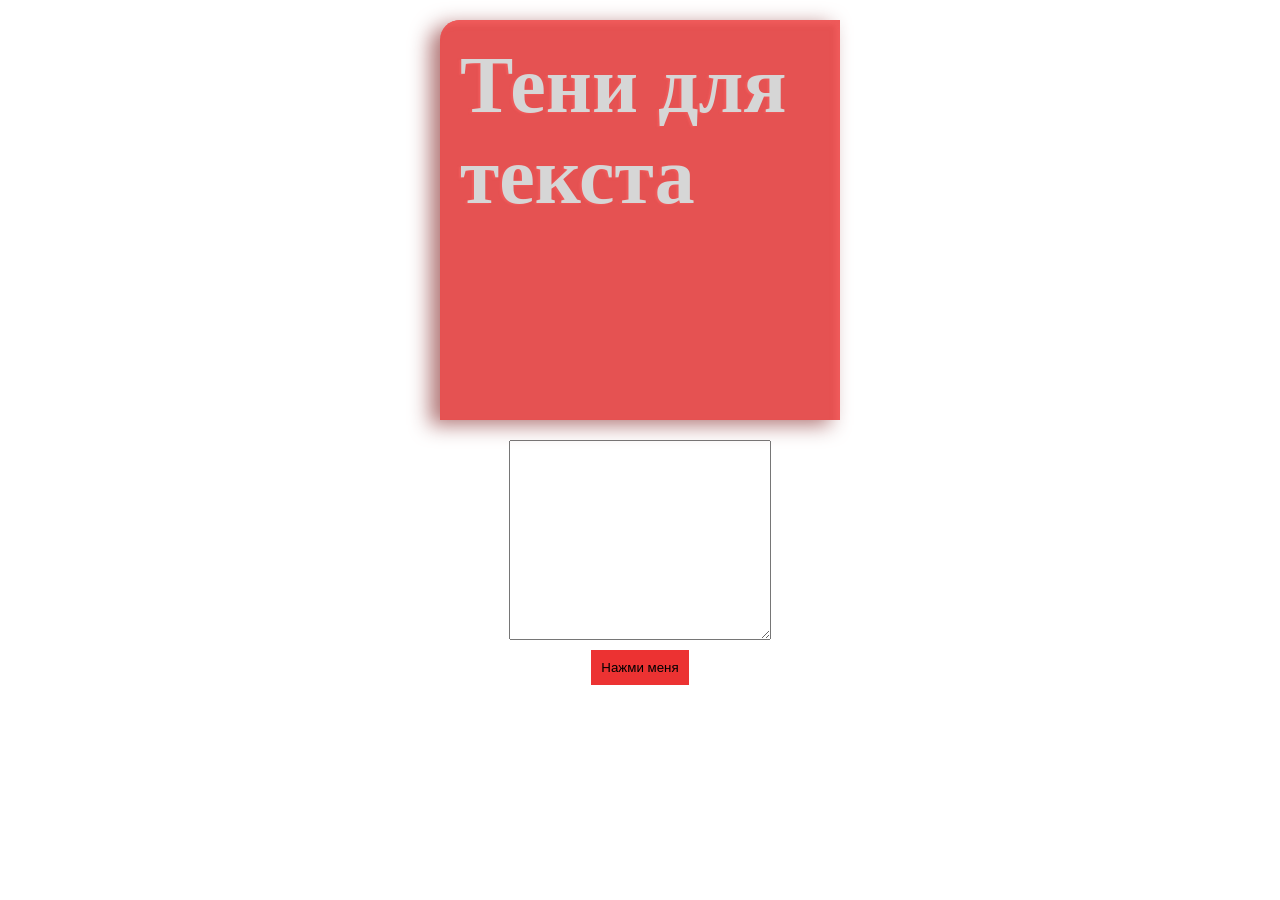
<file: css3/index.html>
<!DOCTYPE html>
<html lang="en">

<head>
    <meta charset="UTF-8">
    <meta http-equiv="X-UA-Compatible" content="IE=edge">
    <meta name="viewport" content="width=device-width, initial-scale=1.0">
    <link rel="stylesheet" href="css3.css">
    <title>CSS3</title>
</head>

<body>
    <div class="element">
        <h1 class="element-title">Тени для текста</h1>
    </div>
    <textarea class="text-form"name="" id="" cols="30" rows="10"></textarea>
    <button>Нажми меня</button>
</body>

</html>
</file>
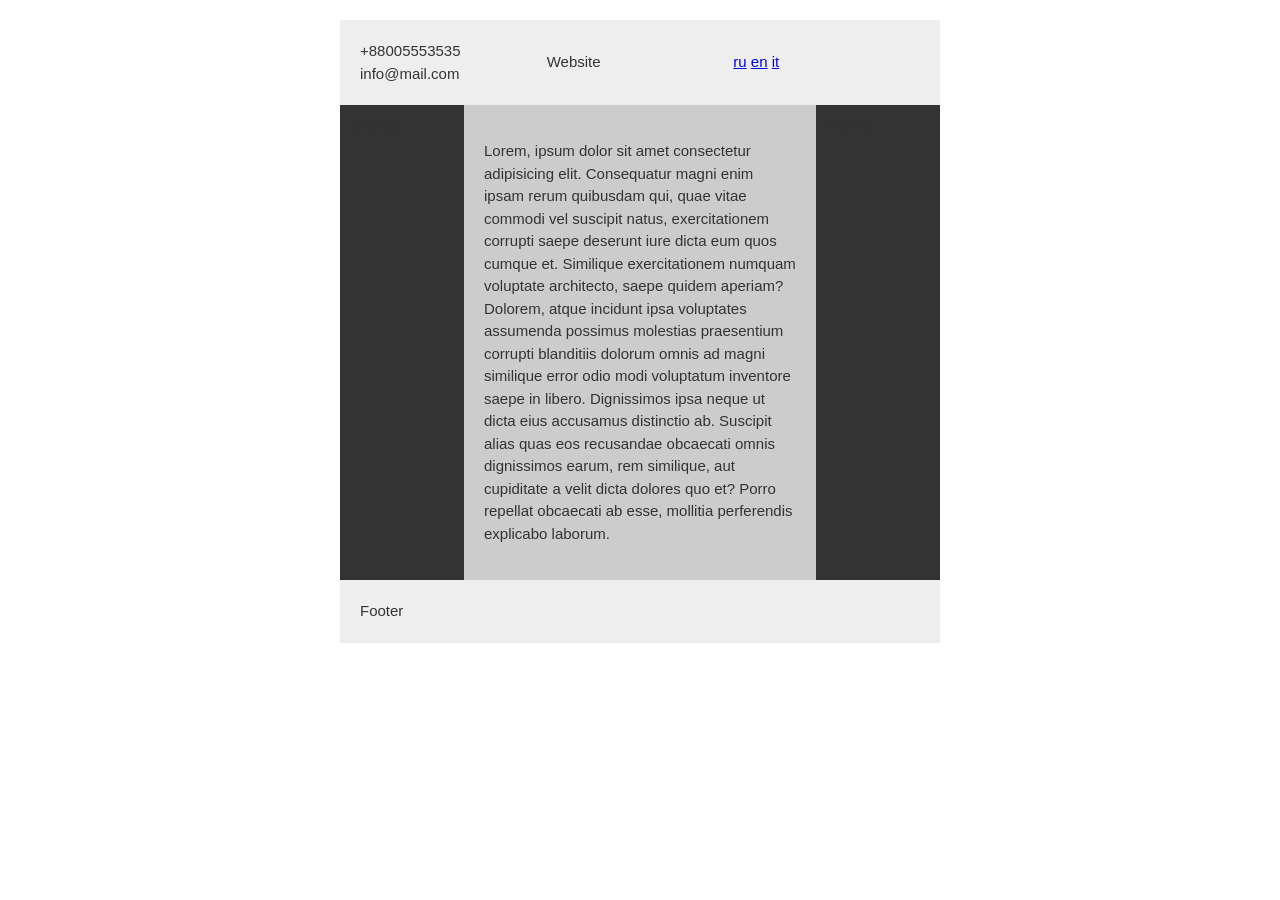
<file: flex/index.html>
<!DOCTYPE html>
<html lang="en">
<head>
    <meta charset="UTF-8">
    <meta http-equiv="X-UA-Compatible" content="IE=edge">
    <meta name="viewport" content="width=device-width, initial-scale=1.0">
    <link rel="stylesheet" href="../Myweb/style.css">
    <title>Flex</title>
</head>
<body>
    <div class="page">
        <header class="header">
            <div class="header-item header-logo">Website</div>
            <div class="header-item header-tel">
                <div>+88005553535</div>
                <div>info@mail.com</div>
            </div>
           <div class="header-item header-lang">
               <a href="#">ru</a>
               <a href="#">en</a>
               <a href="#">it</a>
           </div>
        </header>
        <div class="content">
            <aside class="sidebar">Sidebar</aside>
            <main class="main">
                <p>Lorem, ipsum dolor sit amet consectetur adipisicing elit. Consequatur magni enim ipsam rerum quibusdam qui, quae vitae commodi vel suscipit natus, exercitationem corrupti saepe deserunt iure dicta eum quos cumque et. Similique exercitationem numquam voluptate architecto, saepe quidem aperiam? Dolorem, atque incidunt ipsa voluptates assumenda possimus molestias praesentium corrupti blanditiis dolorum omnis ad magni similique error odio modi voluptatum inventore saepe in libero. Dignissimos ipsa neque ut dicta eius accusamus distinctio ab. Suscipit alias quas eos recusandae obcaecati omnis dignissimos earum, rem similique, aut cupiditate a velit dicta dolores quo et? Porro repellat obcaecati ab esse, mollitia perferendis explicabo laborum.</p>
            </main>
            <aside class="sidebar">Sidebar</aside>
        </div>
        <footer class="footer">Footer</footer>
    </div>
</body>
</html>
</file>
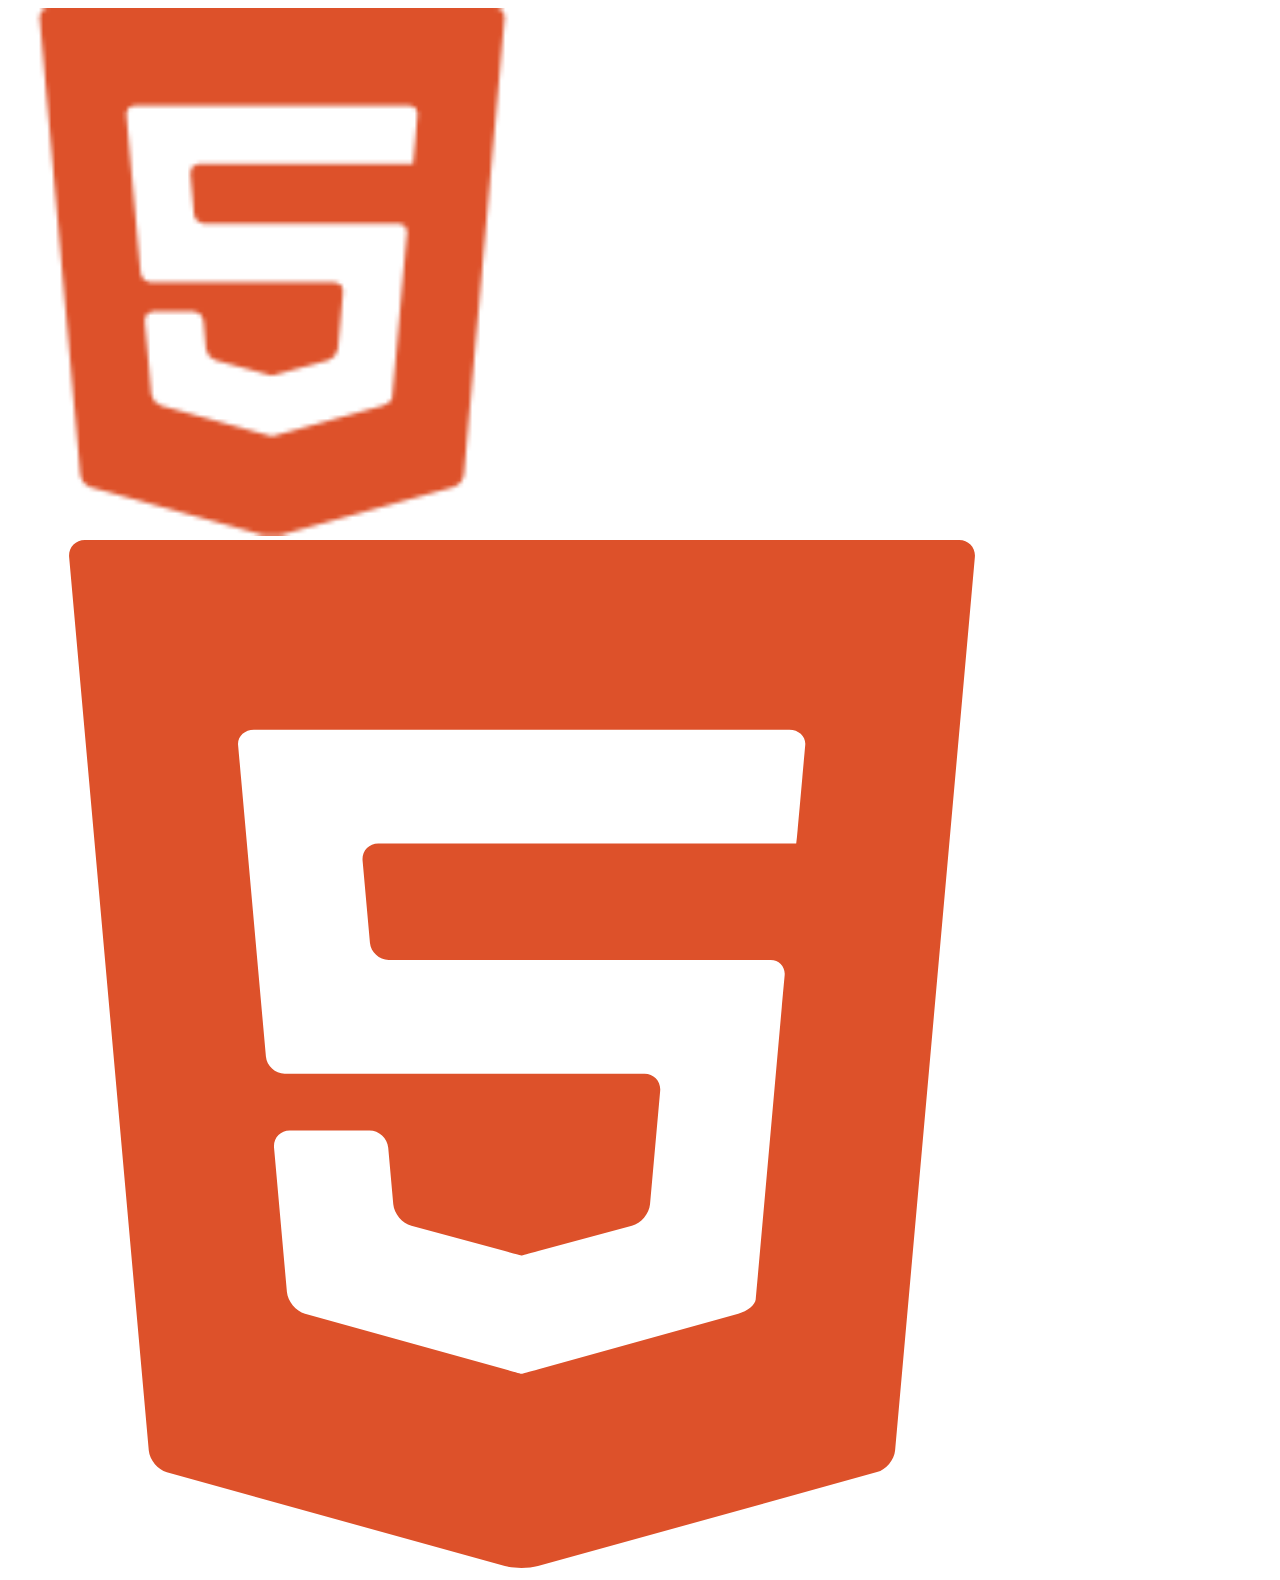
<file: graphics/index.html>
<!DOCTYPE html>
<html>
<head>
    <meta charset="UTF-8">
    <title>Graphics</title>
</head>
<body>


    <img src="img/html5.png" width="528" alt="">
    <img src="img/html5.svg" width="1028" alt="">


</body>
</html>
</file>
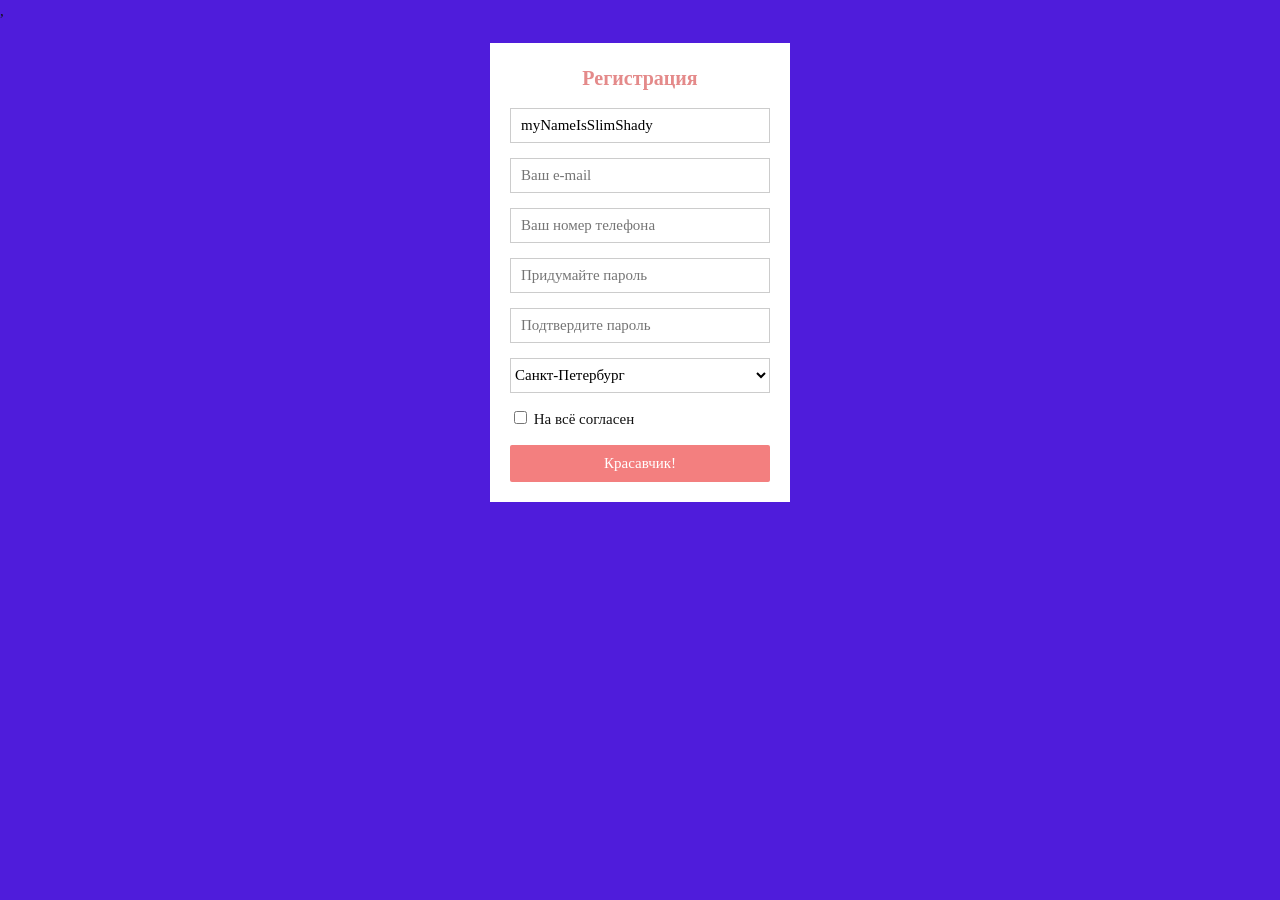
<file: Myweb/form/index.html>
<!DOCTYPE html>
<html lang="en">
<head>
    <meta charset="UTF-8">
    <meta http-equiv="X-UA-Compatible" content="IE=edge">
    <meta name="viewport" content="width=device-width, initial-scale=1.0">,
    <link rel="stylesheet" href="style.css">
    <title>Регистрация</title>
</head>
<body>
    <div class="auth">
        <h1 class="auth-title">Регистрация</h1>
        <form action="/" method="post">
            <div class="form-group">
                <input type="text" class="input" value="myNameIsSlimShady" placeholder="Ваше полное имя"
                name="name">
            </div>

            <div class="form-group">
                <input type="email" class="input" placeholder="Ваш e-mail"
                name="email">
            </div>
            <div class="form-group">
                <input type="tel" class="input" placeholder="Ваш номер телефона"
                name="tel">
            </div>
            <div class="form-group">
                <input type="password" class="input" placeholder="Придумайте пароль"
                name="password">
            </div>
            <div class="form-group">
                <input type="password" class="input" placeholder="Подтвердите пароль"
                name="password_confirm">
            </div>
            <div class="form-group">
                <select class="select" name="city">
                    <option value="sankt-petersburg">Санкт-Петербург</option>
                    <option value="blues de moscou">Москва</option>
                    <option value="nino">Горький</option>
                </select>
            </div>
            <div class="form-group">
                <input type="checkbox" class="checkbox" id="rules"
                name="rules">
                <label for="rules">На всё согласен</label>
            </div>
            <button class="btn" type="submit" action="/">Красавчик!</button>
        </form>
    </div>
</body>
</html>
</file>
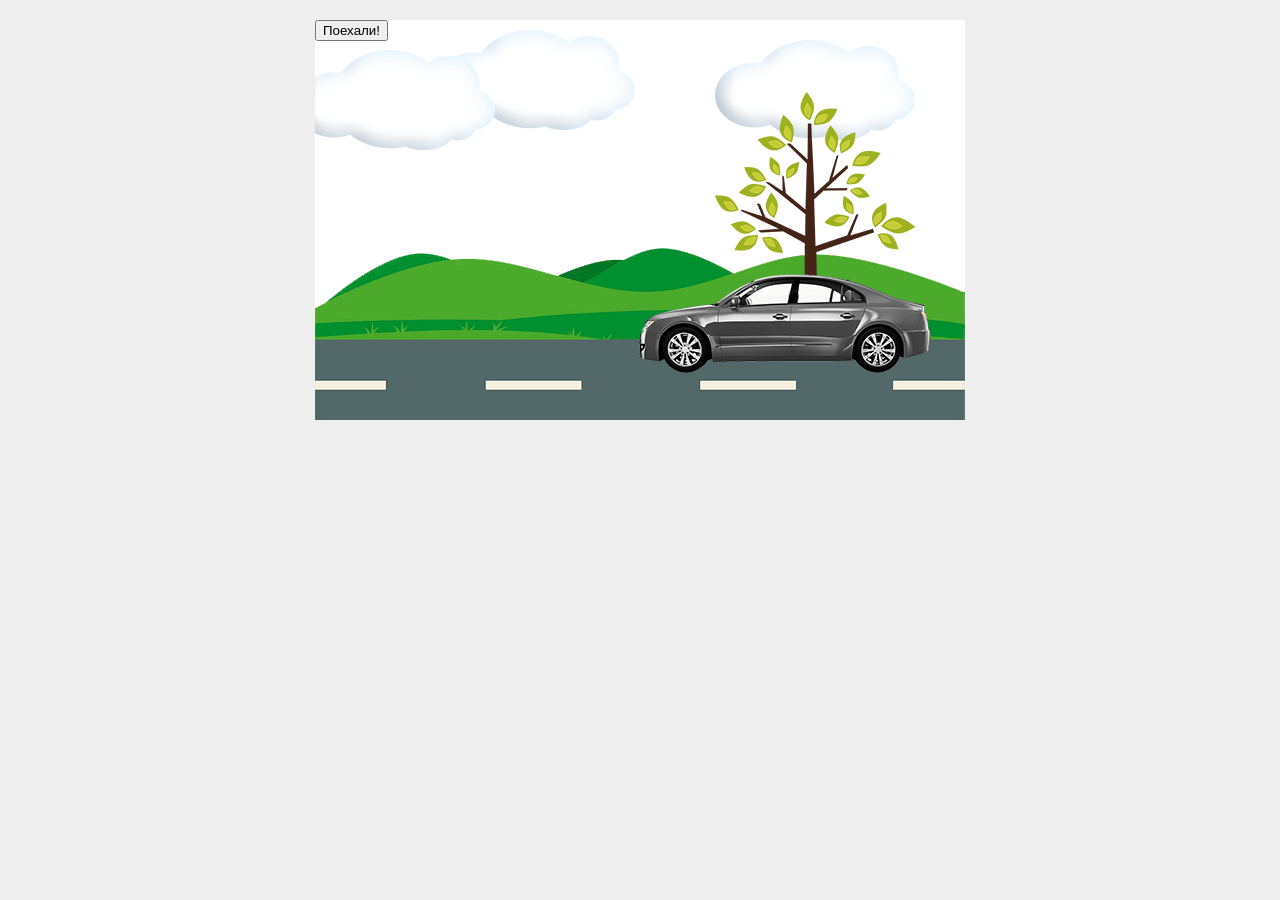
<file: Myweb/position/index.html>
<!DOCTYPE html>
<html lang="en">
<head>
    <meta charset="UTF-8">
    <meta http-equiv="X-UA-Compatible" content="IE=edge">
    <meta name="viewport" content="width=device-width, initial-scale=1.0">
    <link rel="stylesheet" href="style.css">
    <title>Позиционирование</title>
</head>
<body>
    <div class="composition">
        <img class="car" src="img/car.png" alt="car">
        <img class="road" src="img/road.png" alt="road">
        <img class="tree" src="img/tree.png" alt="tree">
        <img class="cloud" src="img/cloud.png" alt="cloud">
        <img class="cloud-2" src="img/cloud.png" alt="cloud">
        <img class="cloud-3" src="img/cloud.png" alt="cloud">
        <button class="btn">Поехали!</button>
    </div>
    <script src="script.js"></script>
</body>
</html>
</file>
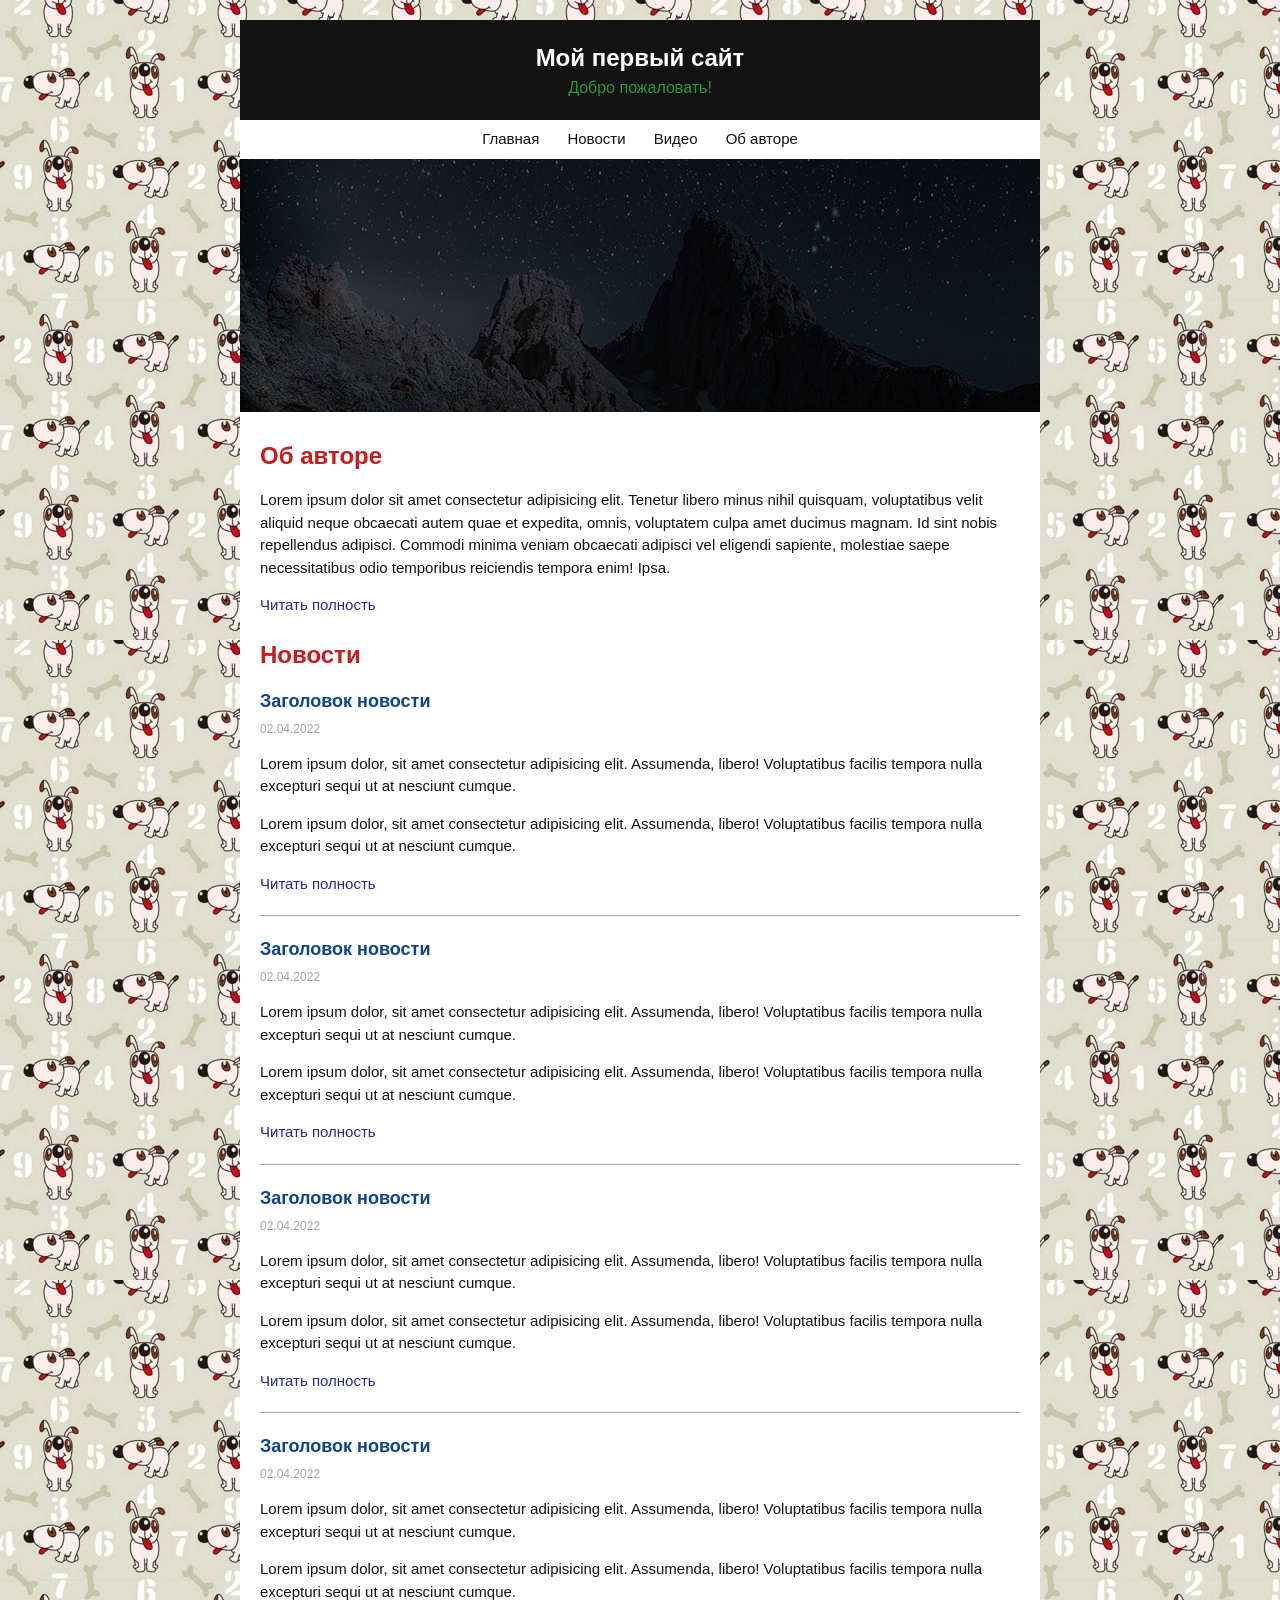
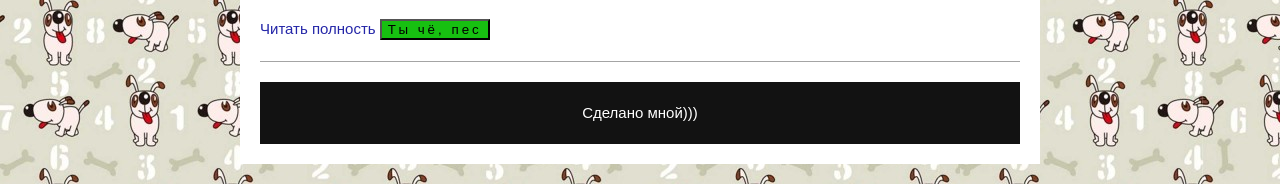
<file: Myweb/simple_page/index.html>
<!DOCTYPE html>
<html lang="en">
<head>
    <meta charset="UTF-8">
    <link rel="stylesheet" href="style.css">
    <meta http-equiv="X-UA-Compatible" content="IE=edge">
    <meta name="viewport" content="width=device-width, initial-scale=1.0">
    <title>Простая страница</title>
</head>
<body>
    <div class="page">
        <div class="header">
            <h1 class="header-title">Мой первый сайт</h1>
            <h2 class="header-subtitle">Добро пожаловать!</h2>
        </div>
        <div class="nav">
            <a class="nav-link" href="#">Главная</a>
            <a class="nav-link" href="#">Новости</a>
            <a class="nav-link" href="#">Видео</a>
            <a class="nav-link" href="#">Об авторе</a>
        </div>

        <img src="img/intro.jpg" alt="">

        <div class="content">
            <h3 class="content-title">Об авторе</h3>
            <div class="content-text">
                <p>
                    Lorem ipsum dolor sit amet consectetur 
                    adipisicing elit. Tenetur libero minus 
                    nihil quisquam, voluptatibus velit aliquid 
                    neque obcaecati autem quae et expedita, omnis, 
                    voluptatem culpa amet ducimus magnam. Id sint
                     nobis repellendus adipisci. Commodi minima 
                     veniam obcaecati adipisci vel eligendi sapiente, 
                     molestiae saepe necessitatibus odio temporibus 
                     reiciendis tempora enim! Ipsa.
                </p>
                <a class="read-more" href="#">Читать полность</a>
            </div>

            <h3 class="content-title">Новости</h3>
            <div class="article">
                <h4 class="article-title">
                   <a href="#"> Заголовок новости</a></h4>
                <div class="article-date">02.04.2022</div>
            
            <div class="article-text">
                <p>Lorem ipsum dolor, sit amet consectetur adipisicing elit. Assumenda, libero! Voluptatibus facilis tempora nulla excepturi sequi ut at nesciunt cumque.</p>
            <p>Lorem ipsum dolor, sit amet consectetur adipisicing elit. Assumenda, libero! Voluptatibus facilis tempora nulla excepturi sequi ut at nesciunt cumque.</p>
            </div>
            <a class="read-more" href="#">Читать полность</a>
            </div>
            <div class="article">
                <h4 class="article-title"><a href="#"> Заголовок новости</a></h4>
                <div class="article-date">02.04.2022</div>
            
            <div class="article-text">
                <p>Lorem ipsum dolor, sit amet consectetur adipisicing elit. Assumenda, libero! Voluptatibus facilis tempora nulla excepturi sequi ut at nesciunt cumque.</p>
                <p>Lorem ipsum dolor, sit amet consectetur adipisicing elit. Assumenda, libero! Voluptatibus facilis tempora nulla excepturi sequi ut at nesciunt cumque.</p>
            </div>
            <a class="read-more" href="#">Читать полность</a>
            </div>
            <div class="article">
                <h4 class="article-title"><a href="#"> Заголовок новости</a></h4>
                <div class="article-date">02.04.2022</div>
            
            <div class="article-text">
                <p>Lorem ipsum dolor, sit amet consectetur adipisicing elit. Assumenda, libero! Voluptatibus facilis tempora nulla excepturi sequi ut at nesciunt cumque.</p>
                <p>Lorem ipsum dolor, sit amet consectetur adipisicing elit. Assumenda, libero! Voluptatibus facilis tempora nulla excepturi sequi ut at nesciunt cumque.</p>
            </div>
            <a class="read-more" href="#">Читать полность</a>
            </div>
            <div class="article">
                <h4 class="article-title"><a href="#"> Заголовок новости</a></h4>
                <div class="article-date">02.04.2022</div>
            
            <div class="article-text">
                <p>Lorem ipsum dolor, sit amet consectetur adipisicing elit. Assumenda, libero! Voluptatibus facilis tempora nulla excepturi sequi ut at nesciunt cumque.</p>
                <p>Lorem ipsum dolor, sit amet consectetur adipisicing elit. Assumenda, libero! Voluptatibus facilis tempora nulla excepturi sequi ut at nesciunt cumque.</p>
            </div>
            <a class="read-more" href="#">Читать полность</a>

            <button class="dog">Ты чё, пес</button>
            </div>
            <div class="footer">
                Сделано мной)))
            </div>
        </div>
       
    </div>
</body>
</html>
</file>
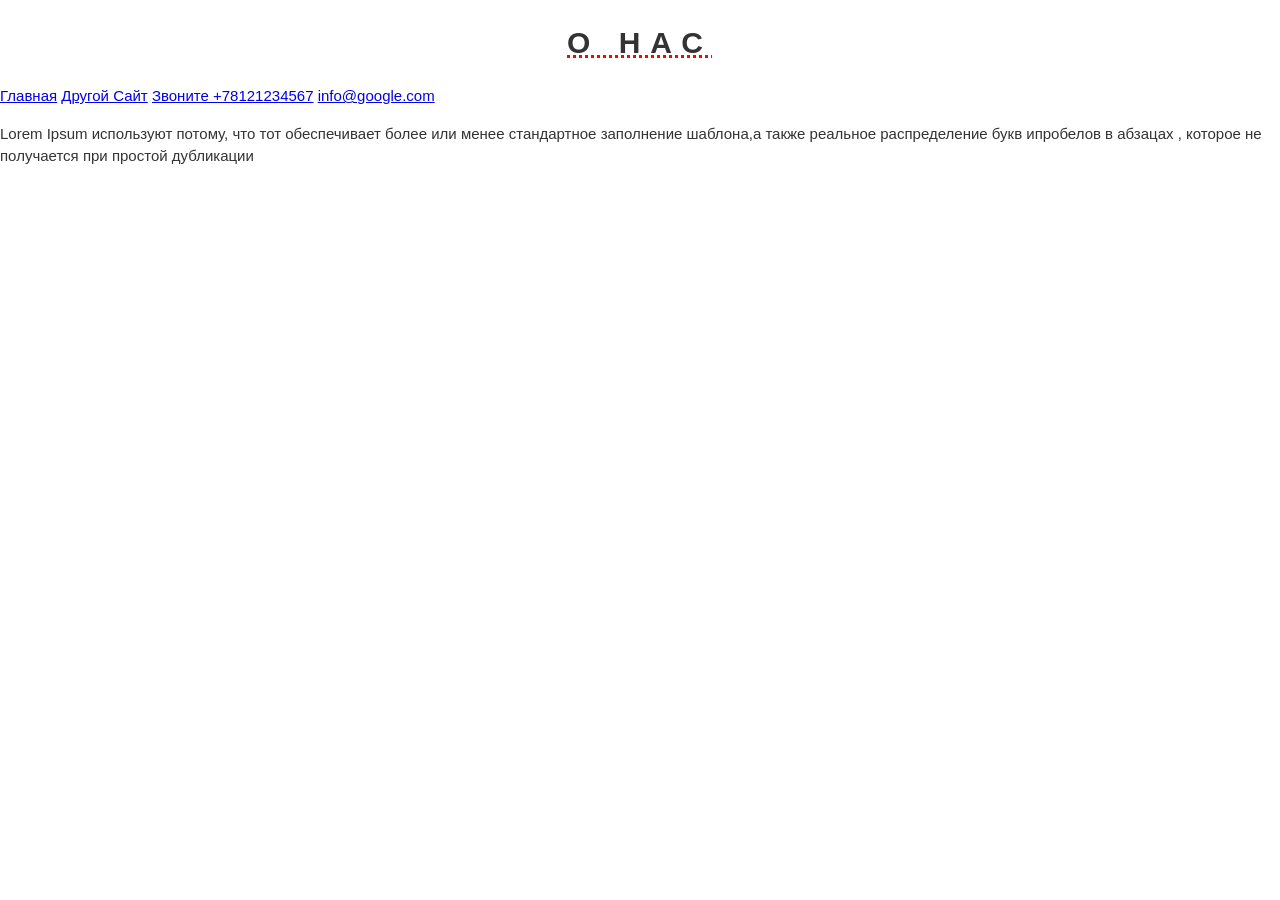
<file: Myweb/about.html>
<!doctype html>
<html>
    <head>
        <meta charset="utf-8">
        <link rel="stylesheet" href="style.css">
        <title>О нас!</title>
    </head> 
    <body>
        <h1 class="title">О нас</h1>
         
 
          <p>
        <a href="index.html">Главная</a>
        <a href="https://rutracker.net/forum/tracker.php?search_id=m89Pdc56OWFd&start=50&nm=Python" target="_blank">Другой Сайт</a>
              
              <a href="tel:+78121234567">Звоните +78121234567</a>
              <a href="mailto:ragioniere1980@gmail.com">info@google.com</a>
        </p>

            
       <p>
           Lorem Ipsum используют потому, что тот обеспечивает более или менее  стандартное заполнение шаблона,а также реальное распределение букв ипробелов в абзацах , которое не получается при простой дубликации </p>

    </body>
</html>
</file>
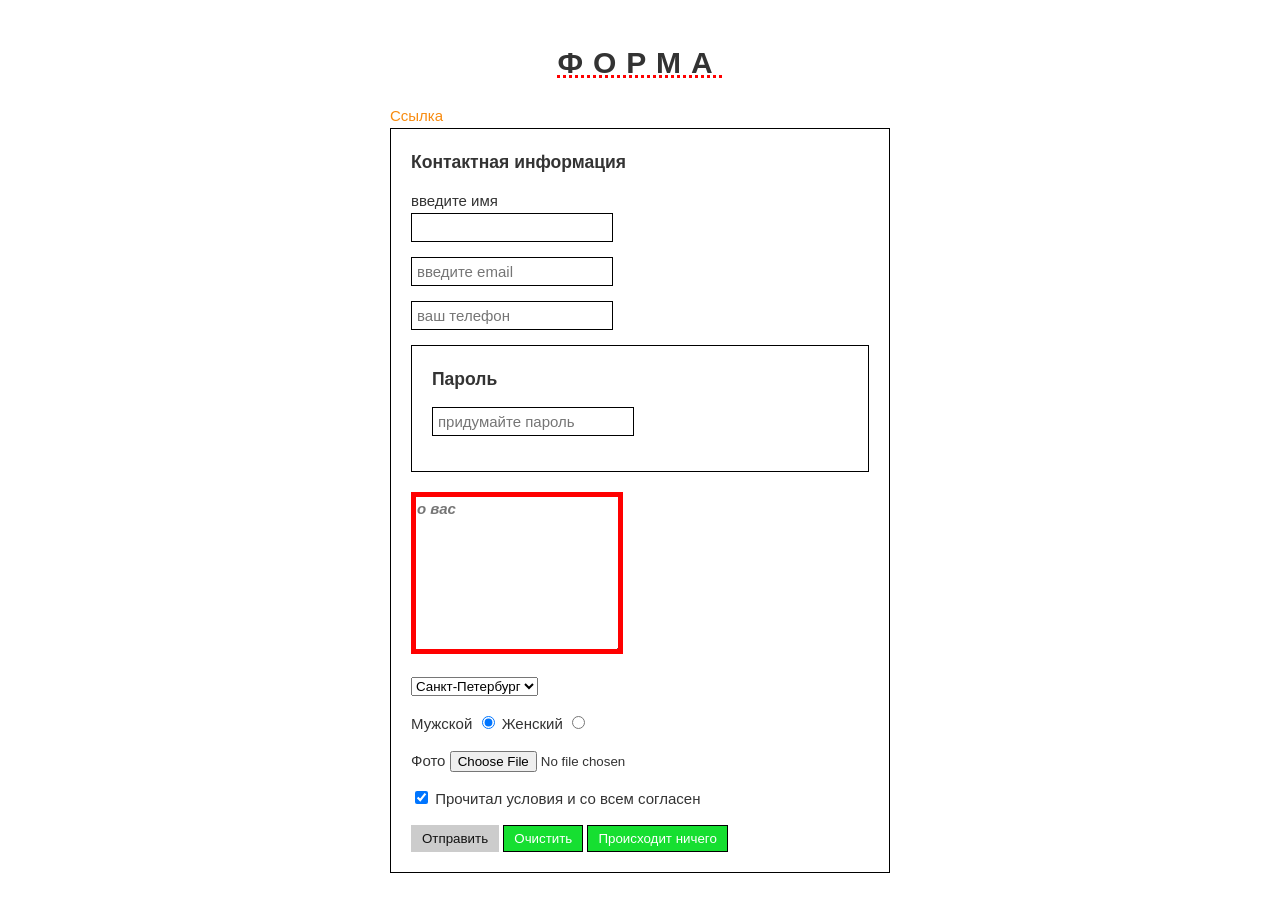
<file: Myweb/form.html>
<!doctype html>
<html>

<head>
    <meta charset="utf-8">
    <link rel="stylesheet" href="style.css">
    <title>Работа с формой</title>
</head>

<body>

    <div class="form">
        <h1 class="title">Форма</h1>

        <a class="link" href="#">Ссылка</a>

        <form action="/" method="post">
            <div class="form-fieldset"> <!-- используется этот тег редко обьединение в группы-->
                <h3 class="form-title">Контактная информация</h3> <!-- используется этот тег редко название для групп-->
                <div class="form-group">
                    <label for="input_name">введите имя</label>
                    <input class="form-input" type="text" name="name" id="input_name">
                </div>
                <div class="form-group">
                    <input class="form-input" type="email" name="email" placeholder="введите email">
                </div>
                <div class="form-group">
                    <input class="form-input" type="tel" name="tel" placeholder="ваш телефон">
                </div>
            </в>
            <div class="form-fieldset">
                <h3 class="form-title">Пароль</h3>
                <div class="form-group">
                    <input class="form-input" type="password" name="password" placeholder="придумайте пароль">
                </div>
            </div>
            <div class="form-group">
                <textarea class="form-textarea" name="text" placeholder="о вас"></textarea>
            </div>
            <div class="form-group">
                <select name="city">
                    <option>Санкт-Петербург</option>
                    <option>Москва</option>
                    <option>Горький</option>
                </select>
            </div>
            <div class="form-group">
                <label for="male">Мужской</label>
                <input type="radio" name="choose_male" id="male" checked>
                <label for="female">Женский</label>
                <input type="radio" name="choose_male" id="female">
            </div>
            <div class="form-group">
                <label for="photo">Фото</label>
                <input type="file" name="file" id="photo">
            </div>
            <div class="form-group">
                <input type="checkbox" name="ruses_agree" id="ruses_agree" checked>
                <label for="ruses_agree">Прочитал условия и со всем согласен</label>
            </div>
            <button class="btn" type="submit" disabled>Отправить</button>
            <button class="btn" type="reset">Очистить</button>
            <button class="btn" type="button">Происходит ничего</button>

        </form>
    </div>

</body>

</html>
</file>
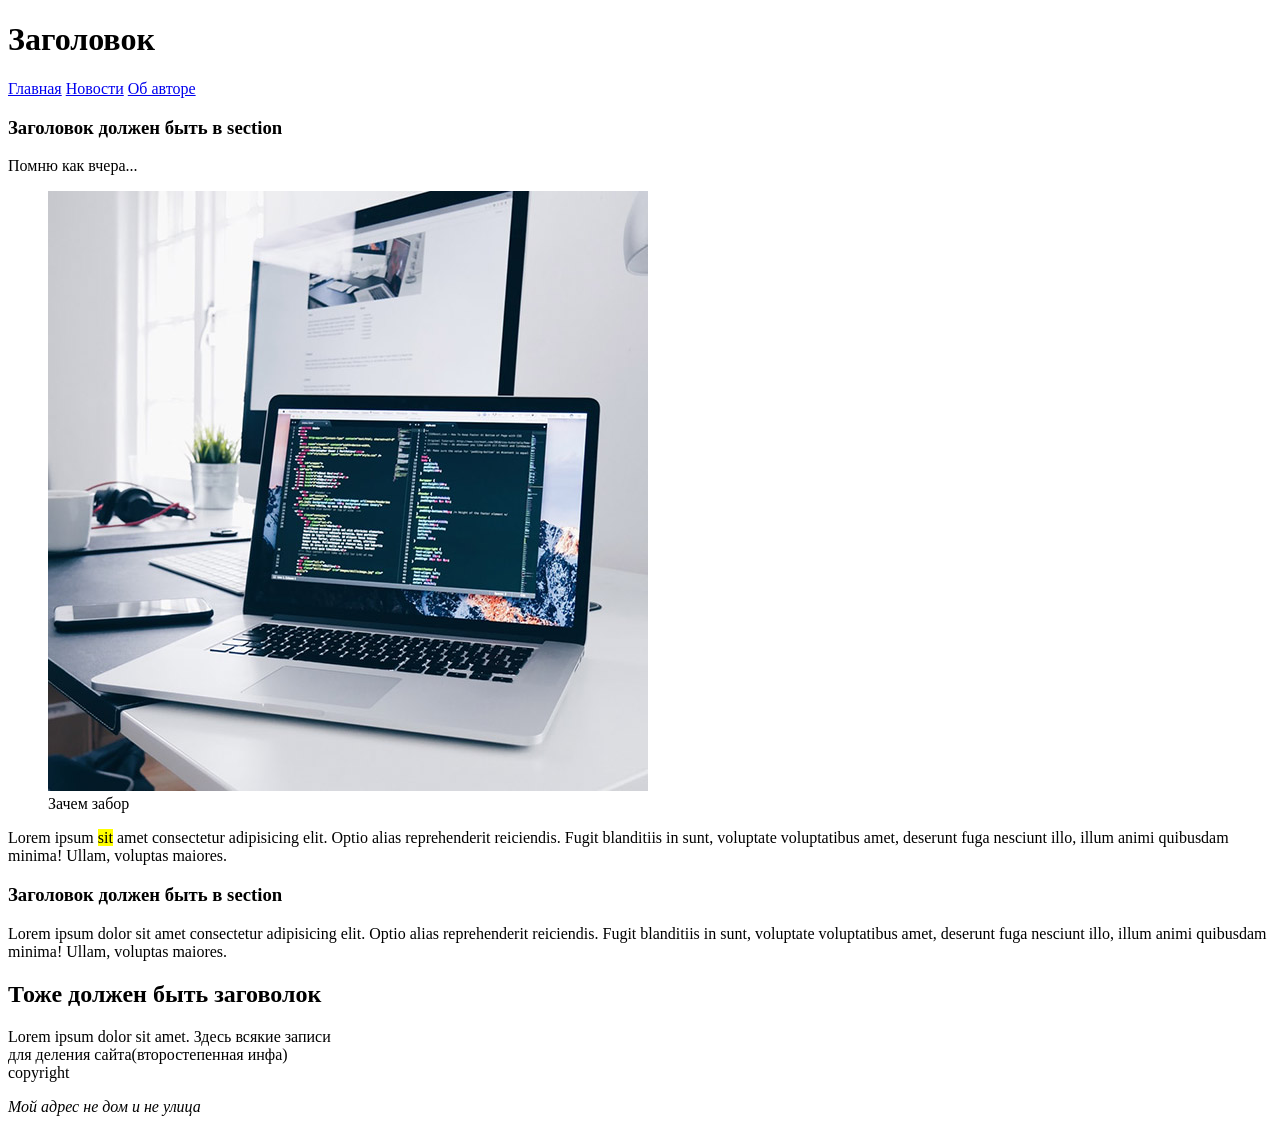
<file: Myweb/html5.html>
<!DOCTYPE html>
<html lang="en">
<head>
    <meta charset="UTF-8">
    <meta http-equiv="X-UA-Compatible" content="IE=edge">
    <meta name="viewport" content="width=device-width, initial-scale=1.0">
    <title>HTML5</title>
</head>
<body>
    <header class="header">
        <h1>Заголовок</h1>
    </header>
    <nav class="nav">
        <a href="index.html">Главная</a>
        <a href="news.html">Новости</a>
        <a href="about.html">Об авторе</a>
    </nav>
    <main class="content">
        <section>
            <h3>Заголовок должен быть в section</h3>
            <time datetime="28-04-2022" 23:25>Помню как вчера...</time><br>
            <p>
            <figure>
                 <img src="img/coding.jpg" alt="">
                 <figcaption>Зачем забор</figcaption>
            </figure>
            </p>
            
            Lorem ipsum <mark>sit</mark> amet consectetur 
            adipisicing elit. Optio alias reprehenderit 
            reiciendis. Fugit blanditiis in sunt, voluptate voluptatibus amet, deserunt fuga nesciunt illo, illum animi quibusdam minima! Ullam, voluptas maiores.
        </section>
        <section>
            <h3>Заголовок должен быть в section</h3>
            Lorem ipsum dolor sit amet consectetur 
            adipisicing elit. Optio alias reprehenderit 
            reiciendis. Fugit blanditiis in sunt, voluptate voluptatibus amet, deserunt fuga nesciunt illo, illum animi quibusdam minima! Ullam, voluptas maiores.
        </section>
        <article>
            <h2>Тоже должен быть заговолок</h2>
            Lorem ipsum dolor sit amet. Здесь всякие записи
        </article>
    </main>
    <aside class="sidebar">
        для деления сайта(второстепенная инфа)
    </aside>

    <footer>
        copyright
        <address>
            <p>Мой адрес не дом и не улица</p>
        </address>
    </footer>
</body>
</html>
</file>
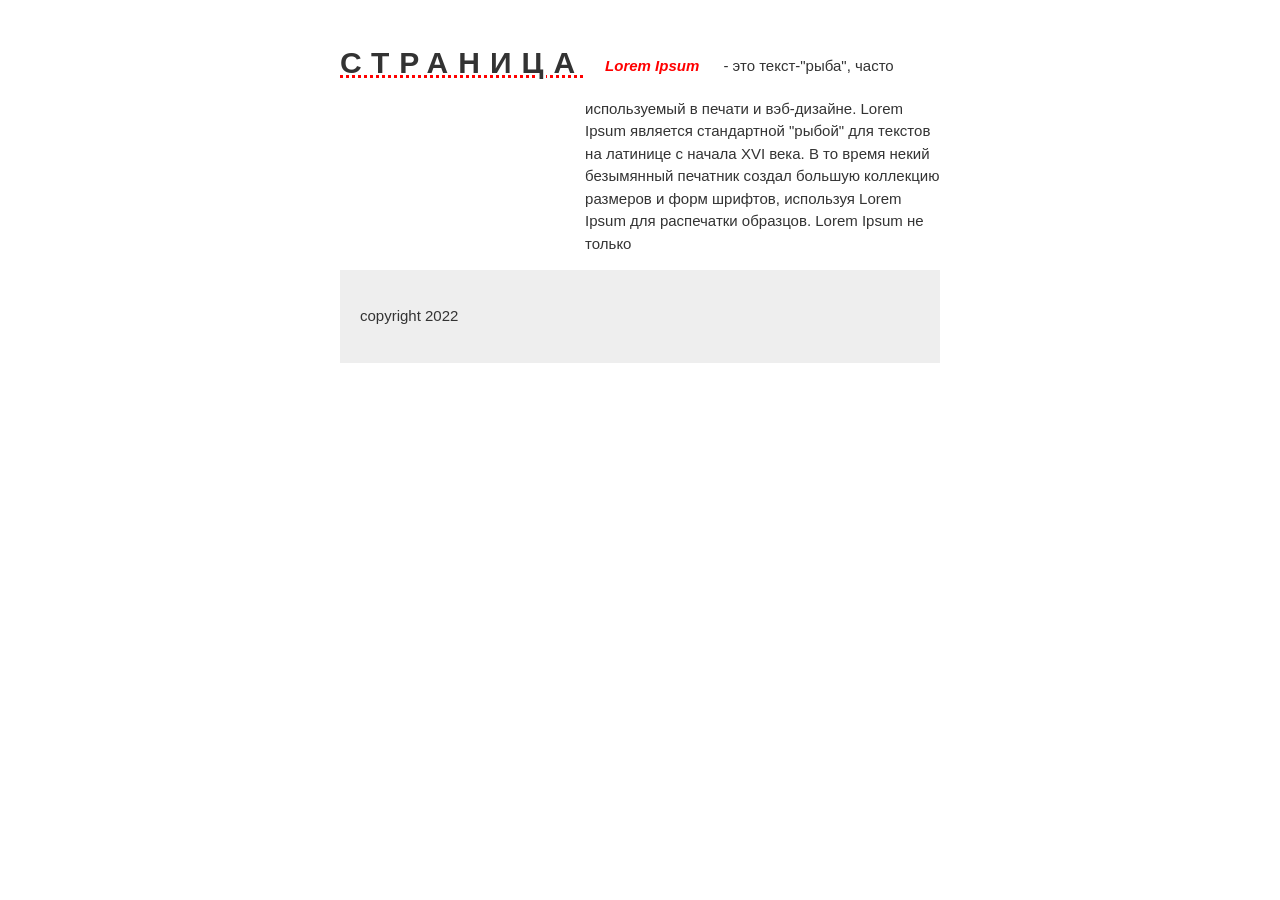
<file: Myweb/page.html>
<!doctype html>
<html>

<head>
    <meta charset="utf-8">
    <link rel="stylesheet" href="style.css">
    <title>Просто страница</title>
</head>

<body>

    <div class="page">
        <div class="content">
            <h1 class="title">Страница</h1>
            <p><span class="text-red">Lorem Ipsum</span> - это текст-"рыба", часто используемый в печати и вэб-дизайне. Lorem Ipsum является стандартной "рыбой" для текстов на латинице с начала XVI века. В то время некий безымянный печатник создал большую коллекцию размеров и форм шрифтов, используя Lorem Ipsum для распечатки образцов. Lorem Ipsum не только </p>
        </div>
        <div class="footer">
            <p>copyright 2022</p>
        </div>
    </div>
</body>

</html>
</file>
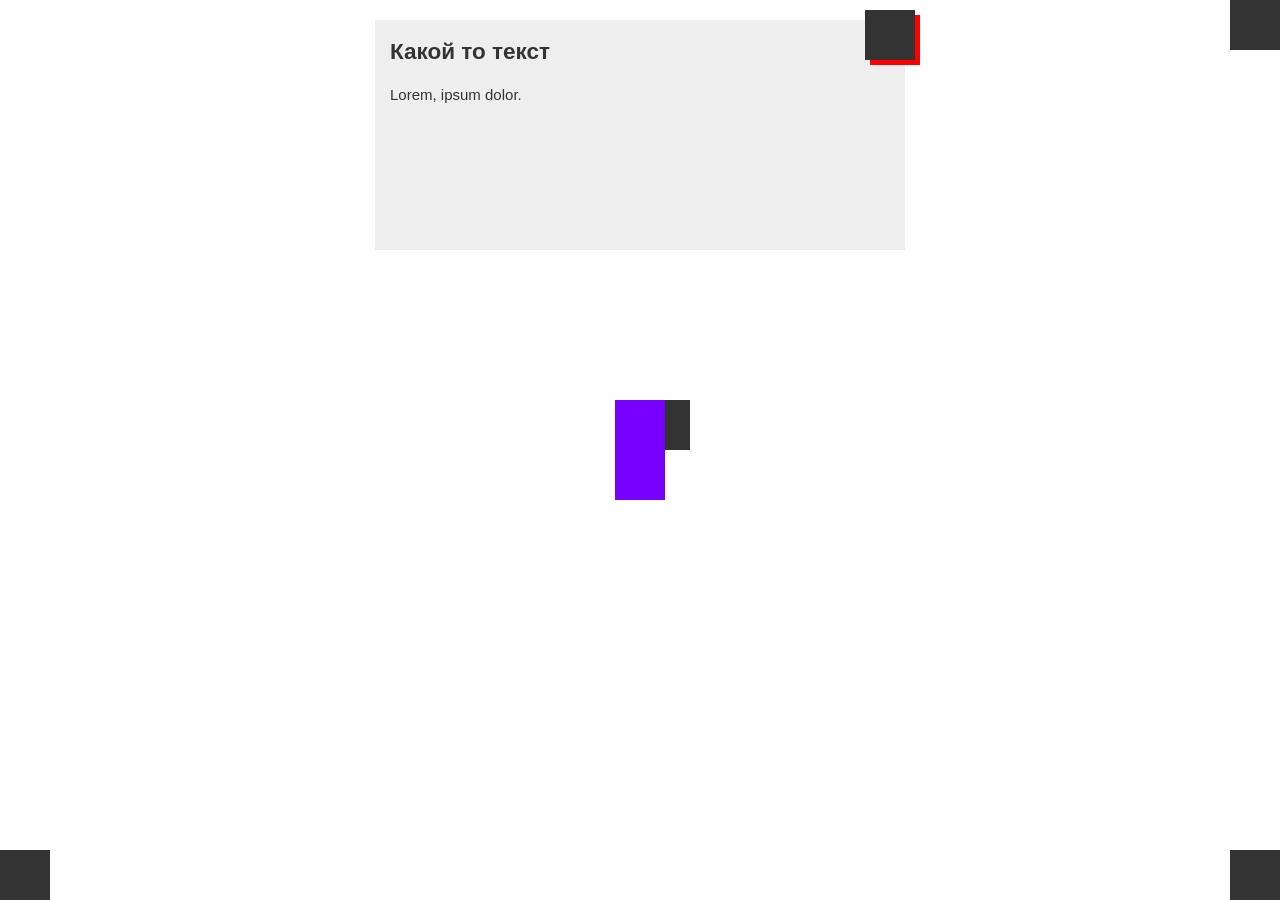
<file: Myweb/position.html>
<!DOCTYPE html>
<html lang="en">
<head>
    <meta charset="UTF-8">
    <meta http-equiv="X-UA-Compatible" content="IE=edge">
    <meta name="viewport" content="width=device-width, initial-scale=1.0">
    <link rel="stylesheet" href="style.css">
    <title>Позиционирование элементов</title>
</head>
<body>

    
    <div class="square1"></div>
    <div class="square2"></div>
    <div class="square3"></div>
    <div class="square4"></div>
    <div class="modal">
        <h2 class="modal-title">Какой то текст</h2>
        <div class="square"></div>
        <div class="square red"></div>
        <p>Lorem, ipsum dolor.</p>
    </div>
    <br><br><br><br><br><br><br><br><br><br><br><br><br><br><br><br><br><br><br><br>
    <div class="square-fixed"></div>
</body>
</html>
</file>
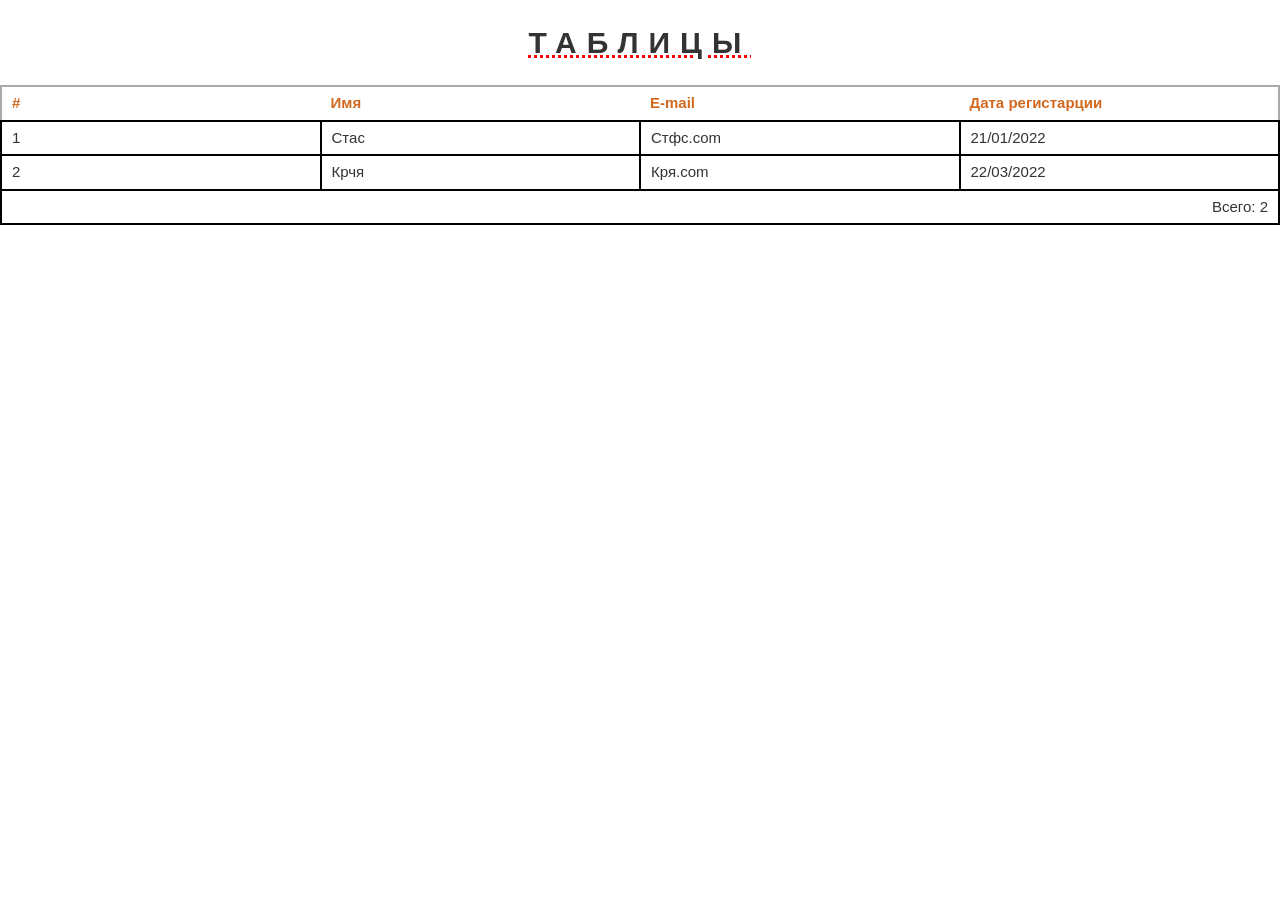
<file: Myweb/table.html>
<!doctype html>
<html>

<head>
    <meta charset="utf-8">
    <link rel="stylesheet" href="style.css">
    <title>Таблицы</title>
</head>

<body>
    <h1 class="title">Таблицы</h1>

    <table class="table">
        <thead>
            <tr>
                <th>#</th>
                <th>Имя</th>
                <th>Е-mail</th>
                <th>Дата регистарции</th>
            </tr>
        </thead>
        <tbody>
            <tr>
                <td>1</td>
                <td>Стас</td>
                <td>Стфс.com</td>
                <td>21/01/2022</td>
            </tr>
            <tr>
                <td>2</td>
                <td>Крчя</td>
                <td>Кря.com</td>
                <td>22/03/2022</td>
            </tr>
        </tbody>
        <tfoot>
            <tr>
                <td colspan="4">Всего: 2</td>
            </tr>
        </tfoot>
    </table>
</body>

</html>
</file>
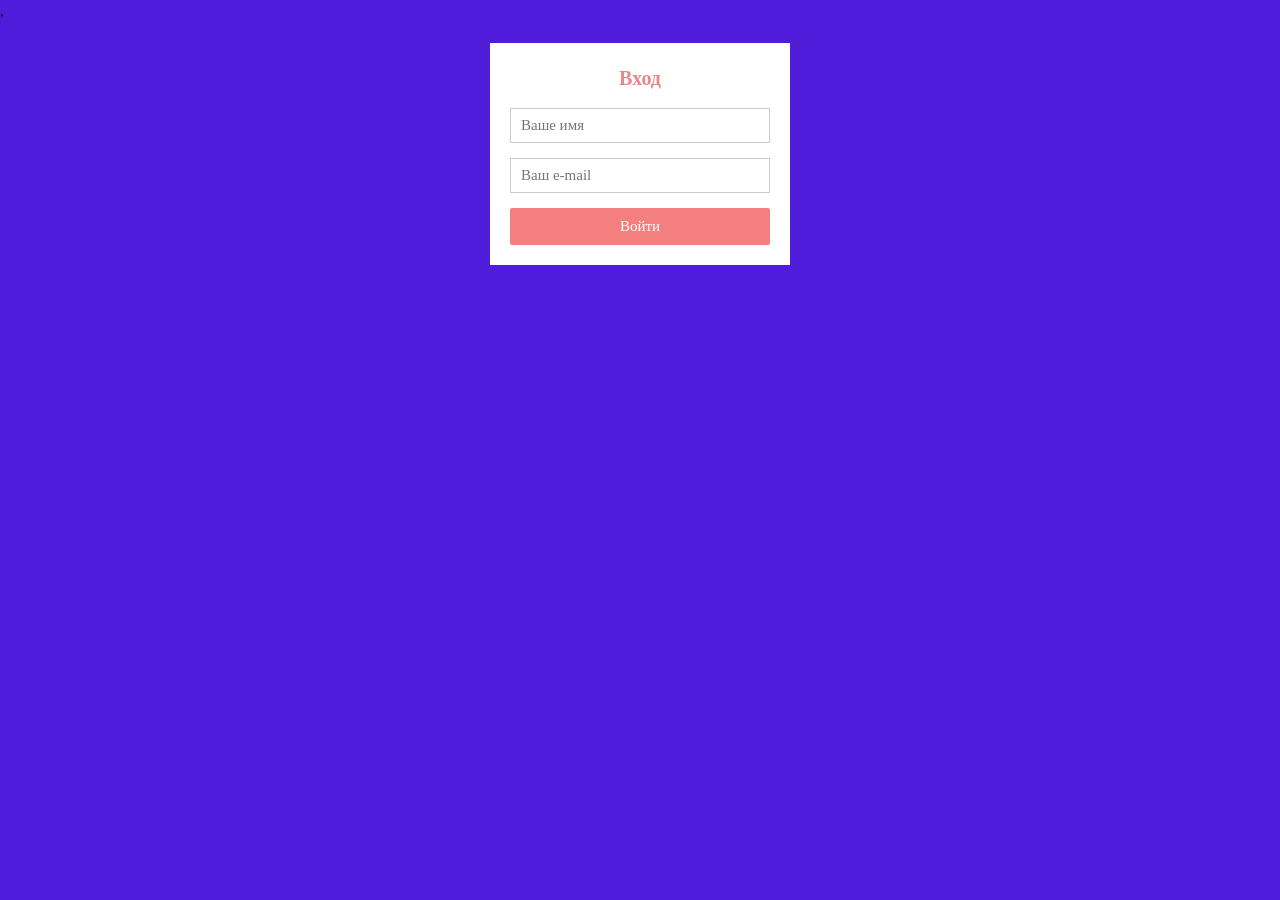
<file: Myweb/form/login.html>
<!DOCTYPE html>
<html lang="en">
<head>
    <meta charset="UTF-8">
    <meta http-equiv="X-UA-Compatible" content="IE=edge">
    <meta name="viewport" content="width=device-width, initial-scale=1.0">,
    <link rel="stylesheet" href="style.css">
    <title>Вход</title>
</head>
<body>
    <div class="auth">
        <h1 class="auth-title">Вход</h1>
        <form action="/" method="post">
            <div class="form-group">
                <input type="text" class="input" placeholder="Ваше имя"
                name="name">
            </div>
            <div class="form-group">
                <input type="email" class="input" placeholder="Ваш e-mail"
                name="email">
            </div>      
            <button class="btn" type="submit" action="/">Войти</button>
        </form>
    </div>
</body>
</html>
</file>
<file: css3/css3.css>
*, 
*:before,
*:after{
    box-sizing: border-box;
}

.element{
    width: 400px;
    height: 400px;
    background-color: rgb(223, 39, 39);
    margin: 20px auto;
    border-radius: 20px 0 0 0;
    /* border-radius: 20% 0 20px 0/ 30% 0 30% 0 ; */
    box-shadow: -5px 5px 5px #ec3232 inset, -10px 5px 20px rgb(160, 87, 87);
    padding: 20px;
    font-family: Arial serif;
    font-size: 40px;
    opacity: 0.8;
}

.element-title{
    margin: 0;
    color: #ccc;
    text-shadow: -2px 1px 2px #ec3232;
}
textarea{
    display: block;
    margin-left: auto;
    margin-right: auto;
    resize: vertical;
    min-height: 200px;
}
button{
    display: block;
    margin-left: auto;
    margin-right: auto;
    margin-top: 10px;
    padding: 10px;
    background-color:#ec3232;
    border: none;
}
button:hover,
button:focus{
    background-color:#39ee14;
    transition: background 0.8s linear;
    border:1px solid darkred;
    cursor: pointer;
}
</file>
<file: Myweb/style.css>
body {
    margin: 0;
    font-family: Arial, sans-serif;
    font-size: 15px;
    line-height: 1.5;
    color: #333;
    background: #fff;
    /* background-color: #000; */
    background-size: 200px 200px;
}

.title {
    font-family: Tahoma, sans-serif;
    text-align: center;
    font-weight: 100-900;
    letter-spacing: 10px;
    text-transform: uppercase;
    text-decoration: dotted underline red;
}

.justify {
    text-align: justify; 
    font-weight: bold;
    font-style: italic;
    text-transform: capitalize;
}

ul {
    list-style-type: square;
    list-style-position: outside;
    color: #ccc;

}

ol {
    list-style-type: decimal-leading-zero;
}

.table {
    border: 2px solid #aaaaaa;
    width: 100%;
    border-collapse: collapse;
    table-layout: fixed;
}

.table th {
    text-align: left;
    padding: 5px 10px;
    color: chocolate;
}

.table td {
    padding: 5px 10px;
    border: 2px solid #000;
}

.table tfoot td {
    text-align: right;
}

.text-red {
    display: inline-block;
    color: red;
    font-weight: 700;
    font-style: italic;
    margin: 10px;
    padding: 10px;
}

/*
.content{
    margin:auto;
    width: 300px;
}
*/
.page {
    width: 900px;
    margin-left: auto;
    margin-right: auto;
}

/* Post */
.post {
    width: 600px;
    height: 300px;
    padding: 15px 25px;
    margin: 0 auto 20px;
    border: 1px solid #ddd;
    background: url('img/bg.jpg') no-repeat center;
    background-size: cover;

}

.post-title {
    margin-top: 0;
    margin-bottom: 20px;

    color: #f5f518;
}

.post-text {
    color: #fff;
}

.post-text p {
    margin: 0 0 10px 0;
}

/* Gradient */
.gradient{
    width: 600px;
    height: 300px;
    background-image:linear-gradient(to bottom,white 0%, white 33%, blue 34%,blue 67%, red 68%,red 100%);
    /*background-image: radial-gradient(circle,#fff,#333);*/
    
}
.form{
    width: 500px;
    padding: 20px;
    margin: auto;
    background-color: #fff;
}
.duck{
    width: 500px;
    padding: 20px;
    margin:auto;
    background-color: #fff;
    lighting-color: #121212;
    border-radius:20px;
}
.form-group{
    margin-bottom: 15px;
}
.form-input{
    display: block;
    padding: 5px;
    border: 1px solid #000;
    font-family: Arial, serif;
    font-size: 15px;
}
.form-input:focus{
    outline: none;
    background-color:#0b99d6;
}
.form-textarea{
    width: 200px;
    height: 150px;
    padding: 5px;
    border: 1px solid #000;
    font-family: Arial, serif;
    font-size: 15px;
    outline: 5px solid red;  /*не влияет на размер */ 
    outline-offset: -5px;
    font: bold italic 15px/1.5 Arial ; /*короткая запись шрифта*/ 
}
.form-textarea:focus{
    outline: none;
    background-color:hsl(0, 72%, 72%);
}
.link{
    color:#f88b0f;
    text-decoration: none;
}
.link:visited{
    color:#fc052e;
}

.link:hover{
    text-decoration:underline;
}

.btn{
    background-color: #16df31;
    color:#fff;
    border:1px solid #000;
    padding:5px 10px;
}
.btn:focus{
    outline: none;
}


.btn:hover,
.btn:focus {
    background-color: #0b99d6;
    cursor:grab;
}
.btn:active{
    background-color: #ff1111;
}
.btn:disabled{
    background-color:#ccc;
    color:#121212;
    cursor:not-allowed;
    border: 1px solid #ccc;
 }
.form-fieldset{
     margin-bottom: 20px;
     border: 1px solid #000;
     padding: 20px;
     /* border: 1px solid #000;
     border-top: none;
     border-width: 5px;
     border-style: dotted;
     border-left-color:red;
     border-right-color:orange;
     border-top-color:green;
     border-bottom-color:blue;
     border-left-style: groove; */
 }
.form-title{
     margin: 0 0 15px;
 }

  /* Modal */
.modal{
    width: 500px;
    height: 200px;
    background-color:#eee;
    margin: 20px auto;
    padding: 15px;
    position: relative;
}

.modal-title{
    margin: 0;
}
 /* square */
.square{
     width: 50px;
     height: 50px;
     background-color:#333;
     position: absolute; 
     /* position: relative;  */
     top:-10px;
     right:-10px;
     z-index: 2;
 }
.square.red{
     width: 50px;
     height: 50px;
     background-color:#ff0000;
     position: absolute; 
     /* position: relative;  */
     /* position: static;  */
     top:-5px;
     right:-15px;
     z-index: 1;
 }
.square1{
     width: 50px;
     height: 50px;
     background-color:#333;
     position: absolute;
     top:0;
     right: 0;
 }
.square2{
     width: 50px;
     height: 50px;
     background-color:#333;
     position: absolute;
     bottom:0;
     right: 0;
 }
.square3{
     width: 50px;
     height: 50px;
     background-color:#333;
     position: absolute;
     bottom:0;
     left: 0;
 }
.square4{
     width: 50px;
     height: 50px;
     background-color:#333;
     position: absolute;
     bottom:50%;
     left: 50%;
 }

.square-fixed{
    width: 50px;
    height: 100px;
    margin-top: -50px;/*центируем*/
    background-color:#7700ff;
    position: fixed; /*остается статично относительно окна просмотра*/
    top: 50%;
    left: 50%;
    margin-left: -25px;
}

/* Page */
.page{
    width: 600px;
    margin: 20px auto;
}
.header{
    background-color: #eee;
    padding: 20px;
    display: flex;
    flex-direction:row;
    align-items: center;
    justify-content: space-between;
    /* height: 300px; */
    /*justify-content: space-around; 1/2 пространства между элементами*/
}

/* .header-item{
    width: 33.3333%;
} */

.header-item{
    flex-basis: auto;
    flex-basis: 0;
    flex-grow: 1;
}

.header-logo{
    order:2;
}

.header-tel{
    order: 1;
}

.header-lang{
    order: 3;
}

.content{
    display: flex;
}
.sidebar{
    flex-basis: 20%;
    /* width: 20%; */
    background-color: #333;
    padding: 10px;
}

.main{
    flex-basis: 60%;
    /* width: 60%; */
    background-color: #ccc;
    padding: 20px;
}

.footer{
    background-color: #eee;
    padding: 20px;
}
</file>
<file: Myweb/form/style.css>
body{
    margin: 0;
    font-family: Arial serif;
    font-size: 15px;
    color:#121212;
    line-height: 1.5;
    background-color:#4f1cdb;
}

/* auth */
.auth{
    width: 260px;
    background-color:#fff;
    padding: 20px;
    margin: 20px auto;
}

.auth-title{
    font-size: 20px;
    color:#e48a8a;
    text-align: center;
    margin: 0 0 15px;
}

/* Input */

.form-group{
    margin-bottom: 15px;
}

.input{
   display: block; 
   width: 238px;
   padding: 8px 10px;
   border: 1px solid #ccc;
   font-family: inherit;
   font-size: 15px;
   background-color:#fff;
}
.input:focus{
    outline: 0;
    border-color: #11d9e0;
}

/* Select */

.select{
    display: block; 
    width: 260px;
    height: 35px;
    border: 1px solid #ccc;
    font-family: inherit;
    font-size: 15px;
    background-color:#fff;
}
.select:focus{
    outline: 0;
    border-color: #11d9e0;
}

/* Btn */

.btn{
    display: block;
    width: 260px;
    border:0;
    background-color:#f37f7f;
    padding: 10px;
    font-family: inherit;
    font-size: 15px; 
    border-radius: 2px;
    color:#fff;
}
.btn:focus{
    outline: 0;
}
.btn:hover,
.btn:focus{
    outline: 0;
    background-color:#1f8829;
    cursor:pointer;
}

.btn:active{
    background-color:#083f0e;
}
</file>
<file: Myweb/position/style.css>
body{
    margin: 0;
    background-color: #eee;
}

.composition{
    width: 650px;
    height: 400px;
    margin: 20px auto;
    background-color: #fff;
    position: relative;
    overflow: hidden;
}
.road{
    position: absolute;
    bottom: 0;
    left: 0;
    z-index: 1;
}
.car{
    position:absolute;
    right: 30px;
    bottom: 40px;
    z-index: 3;
}
.tree{
    position:absolute;
    right: 50px;
    bottom: 80px;
    z-index: 2;
}
.cloud{
    position:absolute;
    left: -20px;
    top: 30px;
    z-index: 2;
}
.cloud-2{
    position:absolute;
    left: 120px;
    top: 10px;
    z-index: 1;
}
.cloud-3{
    position:absolute;
    right: 50px;
    top: 20px;
    z-index: 1;
}
</file>
<file: Myweb/simple_page/style.css>
body{
    margin: 0;
    font-family: Arial,serif;
    font-size: 15px;
    line-height: 1.5;
    color: #121212;
    background: url("img/bg_dogs.jpg");
}

.page{
    width: 800px;
    margin: 20px auto;
    background-color: #fff;
}
/* Header */
.header{
    padding: 20px;
    background-color: #121212;
}

.header-title{
    margin: 0;
    font-size:24px;
    color:#fff;
    text-align:center;
}
.header-subtitle{
    margin: 0;
    font-size:16px;
    color:#259c39;
    text-align:center;
    font-weight: normal;
}

/* Nav */
.nav{
    text-align: center;
}

.nav-link{ 
    display: inline-block;
    padding: 8px 12px;
    color:#121212;
    text-decoration:none;
}

.nav-link:hover{
    background-color: rgb(26, 202, 158);
}

/* Content */

.content{
    padding: 20px;
    /* text-align: center; */
}

.content-title{
    font-size: 24px;
    margin: 0 0 15px;
    color: rgb(201, 28, 28);
}

.content-text{
    margin-bottom: 20px;
}
.read-more{
    color: rgb(36, 38, 168);
    text-decoration: none;
}

.read-more:hover{
    text-decoration: underline;
}

/* Article */

.article{
    margin-bottom: 20px;
    padding-bottom: 20px;
    border-bottom: 1px solid #a4a4a4; 
}
.article-title{
    margin: 0 0 5px;
    font-size: 18px;
    color: #0d448e;
}

.article-title a{
    color:inherit;
    text-decoration: none;
}

.article-title a:hover{
    text-decoration: underline;
}
.article-date{
    font-size: 12px;
    color: #a4a4a4;
}

/* Footer */

.footer{
    padding: 20px;
    background-color: #121212;
    color:#fff;
    text-align: center;
}

.dog{
    letter-spacing: 3px;
    background:#17c011;
}
.dog:hover{
    border-radius: 20px;
}
.dog:active{
    background:#280a92;
}
.dog:active{
    background:#280a92;
}
</file>
